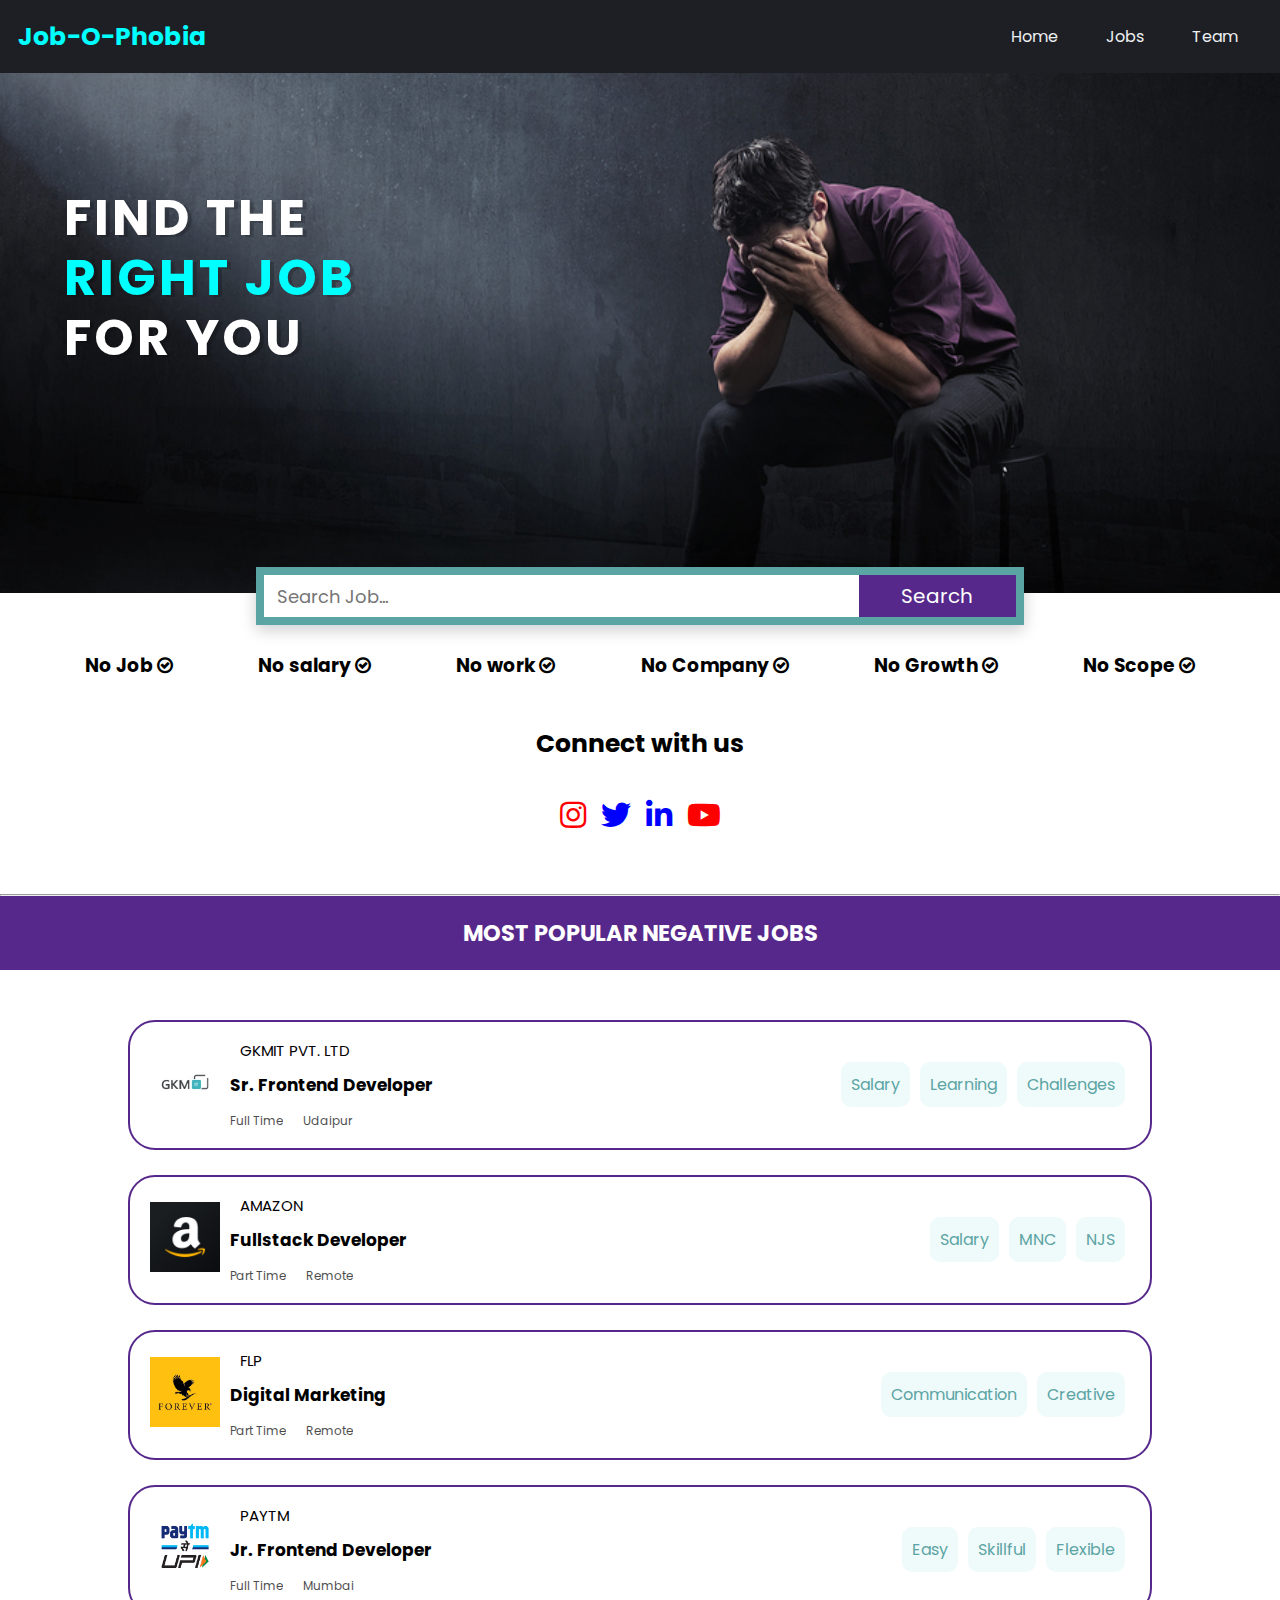
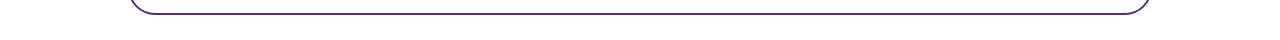
<file: index.html>
<!DOCTYPE html>
<html lang="en">
<head>
    <meta charset="UTF-8">
    <meta name="viewport" content="width=device-width, initial-scale=1.0">
   <meta http-equiv="X-UA-Compatible" content="IE=edge" />
    <link rel="stylesheet" href="style.css">
    <link rel="stylesheet" href="https://cdnjs.cloudflare.com/ajax/libs/font-awesome/5.15.3/css/all.min.css">
    <link rel="stylesheet" href="https://cdnjs.cloudflare.com/ajax/libs/font-awesome/4.7.0/css/font-awesome.min.css">
    <link href='https://fonts.googleapis.com/css?family=Poppins' rel='stylesheet'>
    <title>Job-O-Phobia</title>
</head>
<body>
<!-- Navbar -->
<section>
<nav id="navbar">
  <h1 class="logo">Job-O-Phobia</h1>
  <ul>
    <li><a href="">Home</a></li>
    <li><a href="jobs.html">Jobs</a></li>
    <li><a  href="teams.html">Team</a></li>
  </ul>
</nav>

<!-- Header -->
<header>
<h1 class="header-title">
  FIND THE <br> <span>RIGHT JOB</span><br>FOR YOU
</h1>
</header>
<!-- Search Bar-->

<div class="search-wrapper">
  <div class="search-box">
    <div class="search-card">
      <input type="text" class="search-input" placeholder=" Search Job...">
      <button class="search-button">Search</button>
    </div>
  </div>
</div>
<div class="points">
  <h3>No Job  <i class="fa fa-check-circle-o"></i></h3>
  <h3>No salary  <i class="fa fa-check-circle-o"></i></h3>
  <h3>No work  <i class="fa fa-check-circle-o"></i></h3>
  <h3>No Company  <i class="fa fa-check-circle-o"></i></h3>
  <h3>No Growth  <i class="fa fa-check-circle-o"></i></h3>
  <h3>No Scope  <i class="fa fa-check-circle-o"></i></h3>
</div>
<br>
<!-- Social-Media icons -->
  <h5>Connect with us</h5>
<div class="social-icons">
  <a href="https://www.instagram.com/"  target="_blank"><i class="fab fa-instagram"></i></a>
  <a href="https://twitter.com/" target="_blank"><i class="fab fa-twitter" ></i></a>
  <a href="https://www.linkedin.com/in/himanshu-rathi-5882b9208/" target="_blank"><i class="fab fa-linkedin-in" > </i></a>
  <a href="https://youtu.be/8VeB6ftB5lQ" target="_blank"><i class="fab fa-youtube"></i></a>     
</div>
<br>
<hr>
</section>
<section id="job">
  <div class="container">
    <div class="header-details">
      <div class="bg-header">
        <h2>Most Popular negative jobs </i></h2>
      </div>
    </div>
  
  
  <div class="job-listing">
  </div>
  </div>
  </section>
  <script src="app.js"></script>

</body>
</html>
</file>
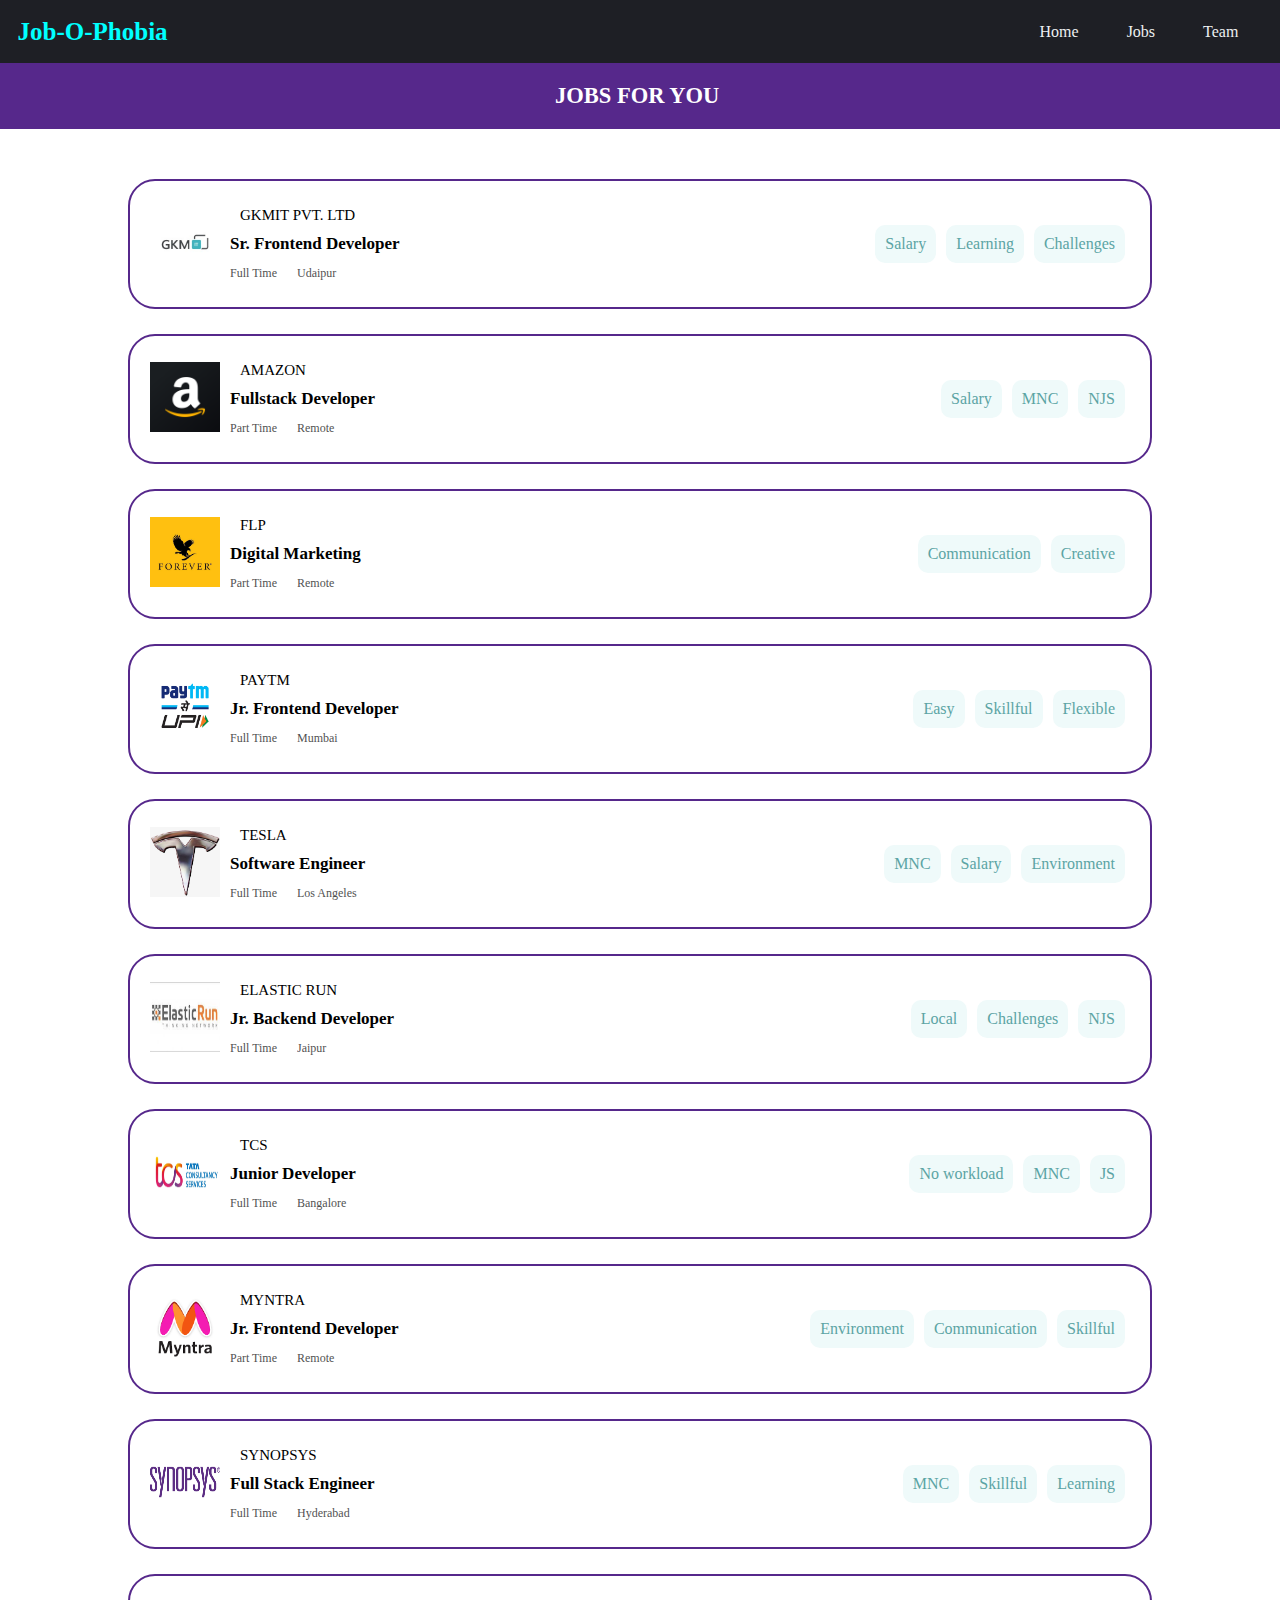
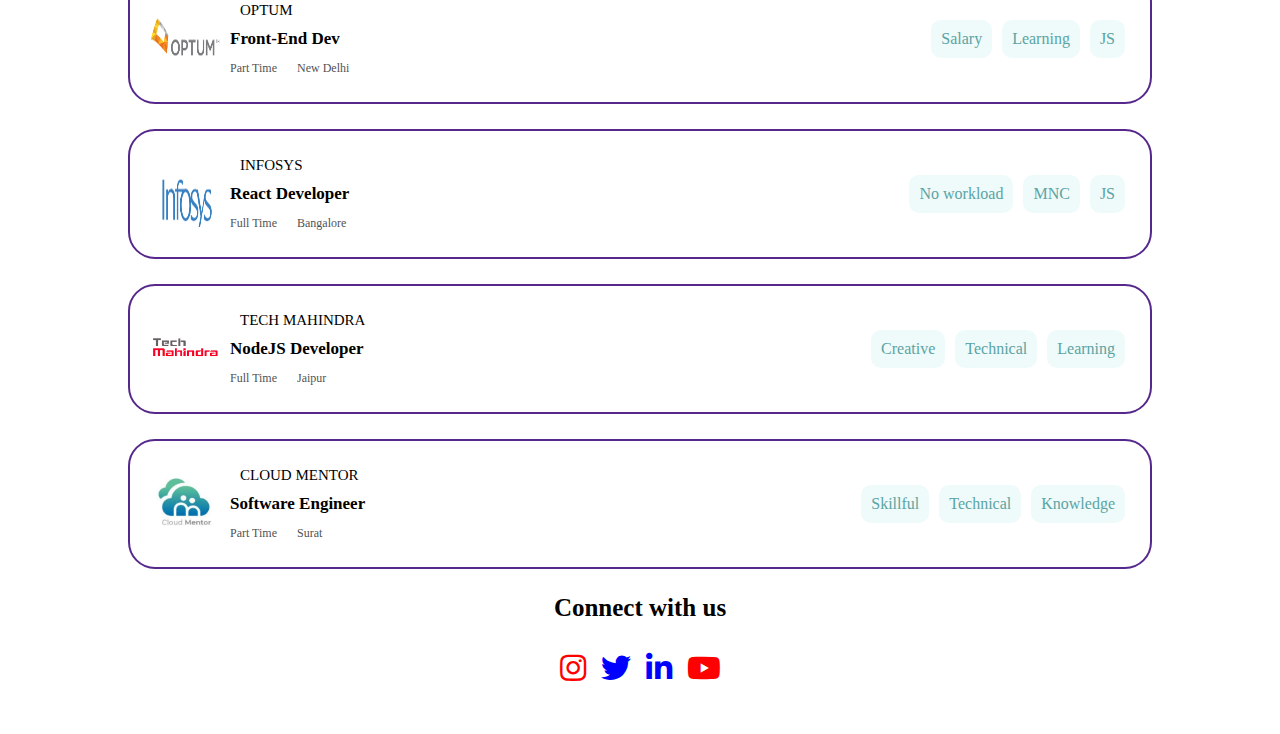
<file: jobs.html>
<!DOCTYPE html>
<html lang="en">
<head>
    <meta charset="UTF-8">
    <meta http-equiv="X-UA-Compatible" content="IE=edge">
    <meta name="viewport" content="width=device-width, initial-scale=1.0">
    <link rel="stylesheet" href="style.css">
    <link rel="stylesheet" href="https://cdnjs.cloudflare.com/ajax/libs/font-awesome/5.15.3/css/all.min.css">
    <title>Document</title>
</head>
<body>
    <nav id="navbar">
        <h1 class="logo">Job-O-Phobia</h1>
        <ul>
          <li><a href="index.html">Home</a></li>
          <li><a href="jobs.html">Jobs</a></li>
          <li><a  href="teams.html">Team</a></li>
        </ul>
      </nav>
    <section id="job">
        <div class="container">
          <div class="header-details">
            <div class="bg-header">
              <h2>Jobs For You <i class="fa fa-handshake-o"></i></h2>
            </div>
          </div>
        
          <div class="filter-modal">
            <div class="filter-modal-detail"></div>
            <div class="filter-modal-clear"><a href="#" class="clear-data">Clear</a></div>
          </div>
          
        
        <div class="job-listing">
        </div>
        </div>
        </section>
        <h5>Connect with us</h5>
        <div class="social-icons">
          <a href="https://www.instagram.com/"  target="_blank"><i class="fab fa-instagram"></i></a>
          <a href="https://twitter.com/" target="_blank"><i class="fab fa-twitter" ></i></a>
          <a href="https://www.linkedin.com/in/himanshu-rathi-5882b9208/" target="_blank"><i class="fab fa-linkedin-in" > </i></a>
          <a href="https://youtu.be/8VeB6ftB5lQ" target="_blank"><i class="fab fa-youtube"></i></a>     
        </div>
        <br>
          <script src="script.js"></script>
        
</body>
</file>
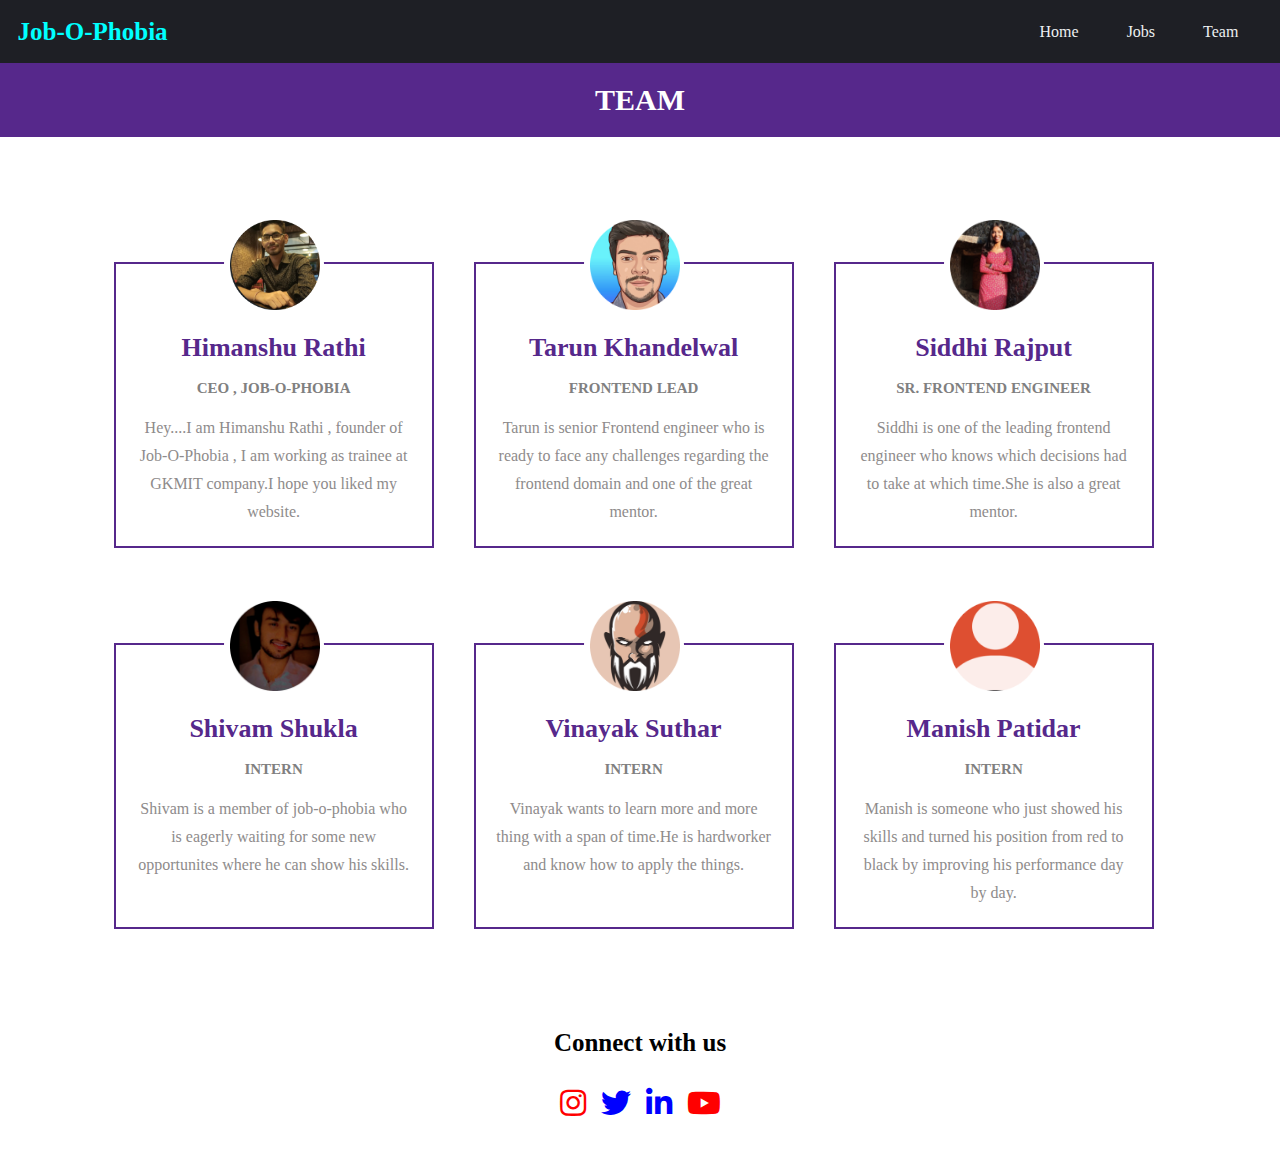
<file: teams.html>
<!DOCTYPE html>
<html lang="en">
<head>
    <meta charset="UTF-8">
    <meta http-equiv="X-UA-Compatible" content="IE=edge">
    <meta name="viewport" content="width=device-width, initial-scale=1.0">
    <link rel="stylesheet" href="https://cdnjs.cloudflare.com/ajax/libs/font-awesome/4.7.0/css/font-awesome.min.css">
    <link rel="stylesheet" href="https://cdnjs.cloudflare.com/ajax/libs/font-awesome/5.15.3/css/all.min.css">
    <link rel="stylesheet" href="style.css">
    <title>Document</title>
</head>
<body>
    <nav id="navbar">
        <h1 class="logo">Job-O-Phobia</h1>
        <ul>
          <li><a href="index.html">Home</a></li>
          <li><a href="jobs.html">Jobs</a></li>
          <li><a  href="teams.html">Team</a></li>
        </ul>
      </nav>
    <section id="teams">
        <div class="team-tagline">
        <h1> Team</h1>
      </div>
      <div class="wrapper">
        <div class="team">
          <div class="team-member">
            <div class="team-img">
              <img src="assets/images/Screenshot 2022-11-27 at 6.38.34 PM-modified.png" alt="Team_image">
            </div>
            <h3>Himanshu Rathi</h3>
            <p class="role">CEO , Job-O-Phobia</p>
            <p>Hey....I am Himanshu Rathi , founder of Job-O-Phobia , I am working as trainee at GKMIT company.I hope you liked my website.</p>
          </div>
          <div class="team-member">
            <div class="team-img">
              <img src="assets/images/Screenshot 2022-11-27 at 6.34.24 PM-modified.png" alt="Team_image">
            </div>
            <h3>Tarun Khandelwal</h3>
            <p class="role">Frontend Lead</p>
            <p>Tarun is senior Frontend engineer who is ready to face any challenges regarding the frontend domain and one of the great mentor.</p></div>
          <div class="team-member">
            <div class="team-img">
              <img src="assets/images/Screenshot 2022-11-27 at 6.34.07 PM-modified.png" alt="Team_image">
            </div>
            <h3>Siddhi Rajput</h3>
            <p class="role">Sr. Frontend Engineer</p>
            <p>Siddhi is one of the leading frontend engineer who knows which decisions had to take at which time.She is also a great mentor.</p>
          </div>
          <div class="team-member">
            <div class="team-img">
              <img src="assets/images/Screenshot 2022-11-28 at 12.17.47 PM-modified.png" alt="Team_image">
            </div>
            <h3> Shivam Shukla</h3>
            <p class="role">Intern</p>
            <p>Shivam is a member of job-o-phobia who is eagerly waiting for some new opportunites where he can show his skills.</p>
          </div>
          <div class="team-member">
            <div class="team-img">
              <img src="assets/images/Screenshot 2022-11-28 at 12.08.46 PM-modified.png" alt="Team_image">
            </div>
            <h3>Vinayak Suthar</h3>
            <p class="role">Intern</p>
            <p>Vinayak wants to learn more and more thing with a span of time.He is hardworker and know how to apply the things.</p>
          </div>
          <div class="team-member">
            <div class="team-img">
              <img src="assets/images/Screenshot 2022-11-28 at 12.08.59 PM-modified.png" alt="Team_image">
            </div>
            <h3>Manish Patidar</h3>
            <p class="role">Intern</p>
            <p>Manish is someone who just showed his skills and turned his position from red to black by improving his performance day by day.</p>
          </div>
        </div>
      </div>
      <h5>Connect with us</h5>
      <div class="social-icons">
        <a href="https://www.instagram.com/"  target="_blank"><i class="fab fa-instagram"></i></a>
        <a href="https://twitter.com/" target="_blank"><i class="fab fa-twitter" ></i></a>
        <a href="https://www.linkedin.com/in/himanshu-rathi-5882b9208/" target="_blank"><i class="fab fa-linkedin-in" > </i></a>
        <a href="https://youtu.be/8VeB6ftB5lQ" target="_blank"><i class="fab fa-youtube"></i></a>     
      </div>
      <br>
      </section>
</body>
</html>
</file>
<file: style.css>
* {
  margin: 0;
  padding: 0;
  box-sizing: border-box;
  outline: none;
  font-family:'poppins';
  scroll-behavior:smooth;
}


:root{
  --DesaturatedDarkCyan: hsl(180, 29%, 50%);
  --LightGrayishCyanBackground: hsl(180, 52%, 96%);
  --LightGrayishCyanFilterTablets: hsl(180, 31%, 95%);
  --DarkGrayishCyan: hsl(180, 8%, 52%);
  --VeryDarkGrayishCyan: hsl(180, 14%, 20%);
   }

body {
  width: 100%;
}
#navbar {
  display: flex;
  justify-content: space-between;
  background: rgb(30, 31, 37);
  color: #edf0f1;
  padding: 1.1rem;
  position: sticky;
}

#navbar ul {
  display: flex;
  align-items: center;
  list-style: none;
}

#navbar ul li a {
  color: #edf0f1;
  text-decoration: none;
  padding: 0.75rem 1.5rem;
}
#navbar .logo {
  color: aqua;
  font-size: 25px;
}

#navbar ul li a:hover {
  color: aqua;
  cursor: pointer;
}

header {
  width: 100%;
  height: 520px;
  background-image: url("assets/images/home-image.jpeg");
  background-position: center;
  background-repeat: no-repeat;
  background-size: cover;
  position: relative;
}
.header-title {
  position: absolute;
  top: 7.2rem;
  left: 4rem;
  letter-spacing: 3px;
  font-weight: bolder;
  font-size: 50px;
  line-height: 60px;
  color: #fff;
  text-shadow: 4px 2px 0px rgba(0, 0, 0, 0.2);
}
.header-title > span {
  color: aqua;
  font-weight: bold;
}
.search-wrapper {
  width: 60%;
  margin: auto;
  min-width: 300px;
  height: 3.6rem;
  position: relative;
}
.search-box {
  width: 100%;
  position: absolute;
  background-color: #5BA4A4;
  box-shadow: rgba(2, 11, 20, 0.2) 0px 5px 15px;
  top: -45%;
  height: 100%;
}
.search-card {
  display: flex;
  justify-content: center;
  height: 100%;
  padding: 0.5rem;
}
.search-input {
  height: 100%;
  width: 100%;
  border: none;
  padding: 0.5rem;
  font-size: 18px;
}
.search-button {
  width: 200px;
  background: #56288B;
  border: none;
  color: #fff;
  cursor: pointer;
  font-size: 20px;
}
.search-button:hover {
  background: black;
}

.social-icons {
 display: flex;
 justify-content: center;
  font-size: 30px;
  padding: 30px;
  gap: 15px;
  background: none;
}
h5{
  font-size: 25px;
  text-align: center;
  margin-top: 20px;
}

.fa-twitter,.fa-linkedin-in{
color: blue;
}
.fa-instagram{
  color: red;
}
.fa-youtube{
  color:red;
}
@media (max-width: 640px) {
  #navbar {
    flex-direction: column;
    align-items: center;
  }

  #navbar .logo {
    margin-bottom: 0.5rem;
    text-align: center;
    color: aqua;
  }
  #navbar ul {
    padding: 0.5rem;
  }
  #navbar ul li a {
    padding: 0.5rem;
  }
  header .header-title {
    font-size: 30px;
  }
}
.container{
  max-width: 1440px;
  min-width: 375px;
  margin: 0 auto;
  }
.flex{
  display: flex;
  justify-content: space-between;
  align-items: center;
  }
.bg-header{
  background-color: #56288B;
  text-transform: uppercase;
  text-align: center;
  padding: 20px;
  font-size: 15px;
  color: #ffff;
  height: auto;
  }
.job-listing{
  margin-top: 50px;
}
.job-cards{
  border: 2px solid  #56288B;
  border-radius: 27px;
  margin: 25px auto;
  width: 80%;
  height: 130px;
  padding: 20px;
  font-size: 15px;
  }
  .job-cards:hover{
    background: #bde3f0;
    transform: scale(1.05);
    transition: 0.7s;
  }

.profile-img{
  width: 70px;
  height: 70px;
  }

.company-detail label{
  padding: 10px;
  margin: 10px;
  font-size: 15px;
  text-transform: uppercase;
  }

.position{
  padding: 5px;
  margin: 5px;
  font-weight: 700;
  font-size: 17px;
  }

.job-work-detail label{
    opacity: 0.7;
    padding: 5px;
    margin: 5px;
    font-size: 12px;
  }
.job-filter{
  color: var(--DesaturatedDarkCyan);
  display: flex;
  flex-wrap: wrap;
 }
.filter-label{
  background-color: var(--LightGrayishCyanBackground);
  padding: 10px;
  margin: 5px;
  border-radius:10px ;
  font-size: 16px;
  }
  .filter-label:hover{
    color:black;
    cursor: pointer;
  }
.filter-label-modal{
  background-color: var(--LightGrayishCyanBackground);
  padding: 7px;
  margin: 5px;
  color: var(--DesaturatedDarkCyan);
  font-size: 15px;

  }
.filter-modal{
  display: none;
  height: 70px;
  background-color: transparent;
  width: 80%;
  padding: 15px;
  margin: -30px auto;
  position: relative;
  z-index: 100;
  top:20px;
  }

   @media only screen and (max-width: 640px) {
    .flex{
      flex-direction: column;
      align-items: unset;
    }
    .job-cards{
      height: auto;
    }
    .profile-img {
      width: 60px;
      height: 60px;
      margin: 0px 0px 0px 30px;
    }
    .job-details {
      margin: 20px;
    }
    .points{
      font-size: 10px;
    }
  .job-card-text-right{
    margin: 10px;
    padding: 30px;
    }
}
.filter-modal-clear>a{
list-style: none;
text-decoration: none;
font-size: 20px;
}
.points{
  display: flex;
  justify-content: space-evenly;
  width: 100%;
  text-align: center;
}
.wrapper{
  margin-top: 50px;
}

.wrapper h1{
  font-size: 1.5rem;
  margin-bottom: 60px;
  text-align: center;
  color: #fff;
}
.team-tagline{
  background-color: #56288B;
    text-transform: uppercase;
    text-align: center;
    padding: 20px;
    font-size: 15px;
    color: #ffff;
    height: auto;
    margin-bottom: 100px;
}

.team{
  display: flex;
  justify-content: center;
  width:95%;
  text-align: center;
  flex-wrap: wrap;
  gap: 30px;
  padding: 20px;
  margin-left: 2%;
}

.team .team-member{
  margin: 5px;
  margin-bottom: 60px;
  width: 320px;
  padding: 20px;
  line-height: 28px;
  color: #8e8b8b;  
  position: relative;
  border: 2px solid #56288B;
}

.team .team-member h3{
  color: #56288B;
  font-size: 26px;
  margin-top: 50px;
}

.team .team-member p.role{
  color: grey;
  margin: 12px 0;
  font-size: 15px;
  text-transform: uppercase;
  font-weight: bold;
}

.team .team-member .team-img{
  position: absolute;
  top: -50px;
  left: 50%;
  transform: translateX(-50%);
  width: 100px;
  height: 100px;
  border-radius: 50%;
  background: #fff;
}

.team .team-member .team-img img{
  width: 102px;
  height: 102px;
  padding: 6px;
}
.team-member:hover{
  transform: scale(1.05);
  transition: 1.3s;
  background: #bde3f0;
}
</file>
